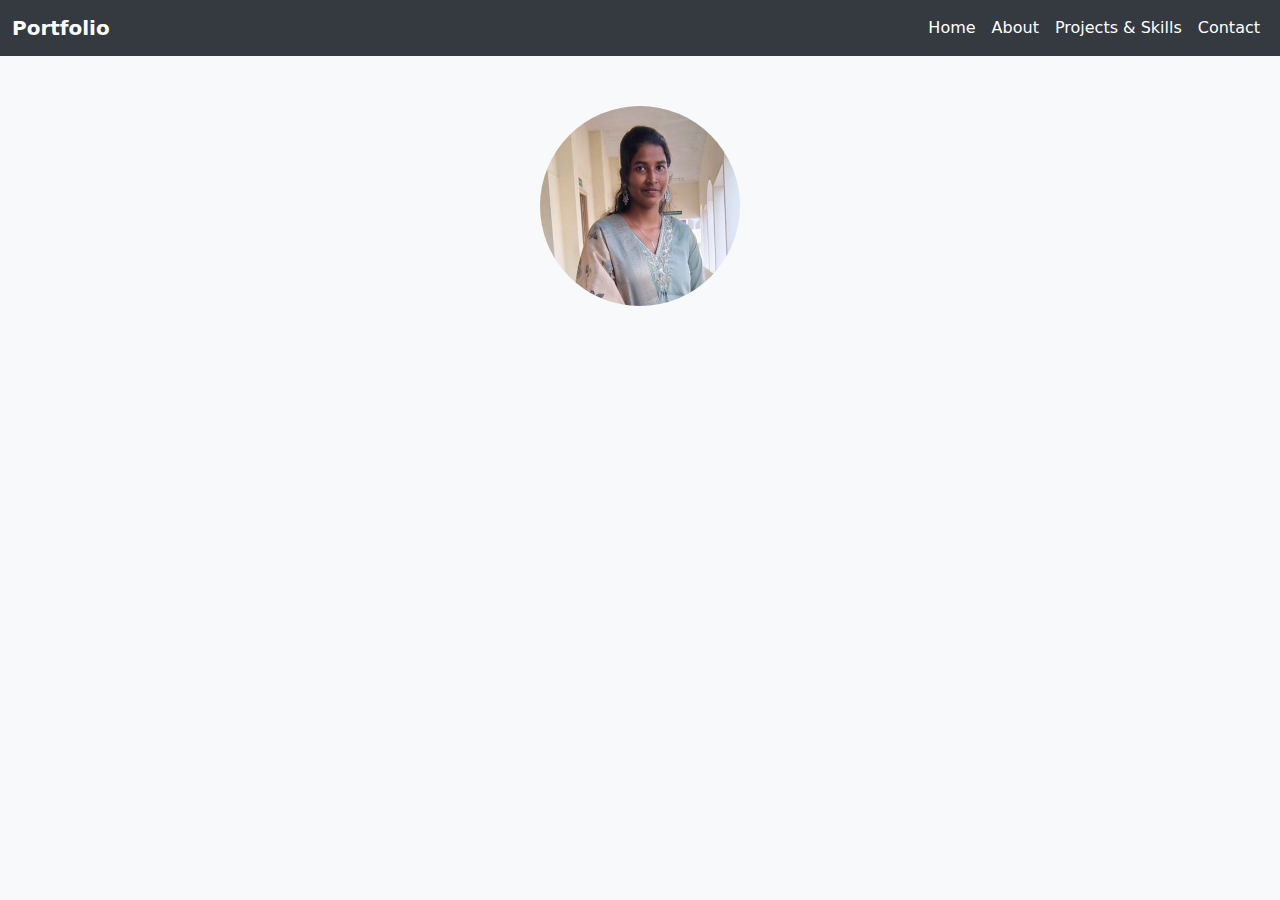
<file: index.html>
<!DOCTYPE html>
<html lang="en">
<head>
  <meta charset="UTF-8">
  <meta name="viewport" content="width=device-width, initial-scale=1.0">
  <title>Portfolio</title>
  <!-- Bootstrap CSS -->
  <link href="https://cdn.jsdelivr.net/npm/bootstrap@5.3.0/dist/css/bootstrap.min.css" rel="stylesheet">
  <style>
    /* Global Styles */
    body {
      background-color: #f8f9fa;
    }

    /* Navbar Animation */
    .navbar {
      background-color: #343a40;
      transition: background-color 0.5s ease;
    }
    .navbar-nav .nav-link {
      color: white;
      transition: color 0.3s ease-in-out;
    }
    .navbar-nav .nav-link:hover {
      color: #17a2b8;
    }

    /* About Section */
    .about-section {
      text-align: center;
      padding: 50px;
    }

    /* Profile Image Animation */
    .about-image {
      border-radius: 50%;
      transition: transform 0.3s ease-in-out;
    }
    .about-image:hover {
      transform: scale(1.1);
    }

    /* Centering the text container */
    .about-content {
      max-width: 600px;
      margin: 0 auto; /* Centers the div */
    }

    /* Fade-in Animation */
    .about-title, .about-content {
      opacity: 0;
      transform: translateY(20px);
      animation: fadeInUp 1s ease-out forwards;
    }

    @keyframes fadeInUp {
      from {
        opacity: 0;
        transform: translateY(20px);
      }
      to {
        opacity: 1;
        transform: translateY(0);
      }
    }

    /* Button Animation */
    .btn-primary {
      transition: background-color 0.3s, transform 0.2s ease-in-out;
    }
    .btn-primary:hover {
      background-color: #138496;
      transform: scale(1.05);
    }
  </style>
</head>
<body>

  <!-- Navigation Bar -->
  <nav class="navbar navbar-expand">
    <div class="container-fluid">
      <a class="navbar-brand text-white fw-bold" href="#">Portfolio</a>
      <div class="collapse navbar-collapse">
        <ul class="navbar-nav ms-auto">
          <li class="nav-item"><a href="#" class="nav-link">Home</a></li>
          <li class="nav-item"><a href="about.html" class="nav-link">About</a></li>
          <li class="nav-item"><a href="projects.html" class="nav-link">Projects & Skills</a></li>
         
          <li class="nav-item"><a href="contact.html" class="nav-link">Contact</a></li>
        </ul>
      </div>
    </div>
  </nav>

  <!-- About Section -->
  <section class="about-section" id="about">
    <div class="about-image-container">
      <img src="images/portfolio photo.jpeg" alt="Profile" class="about-image" width="200" height="200" />
    </div>
    <h2 class="about-title">Hi, I'm <span class="highlight-text">Sowmiya Kumaresan</span></h2>
   
    <div class="about-content text-center p-4 bg-white shadow rounded">
      <h4 class="text-primary">Passionate Data Scientist</h4>
      <p class="mt-3">Enthusiastic about extracting insights from data and developing intelligent solutions with Machine Learning, Deep Learning, and NLP to tackle real-world problems.  
        Explore my <a href="projects.html" class="fw-bold text-decoration-none text-primary">Projects</a>, 
        view my <a href="https://sowmiya-resume.tiiny.site/" class="fw-bold text-decoration-none text-primary">Resume</a>,
         <a href="https://dev.to/sowmiya_siva_b02c3773f9f5" class="fw-bold text-decoration-none text-primary">Blogs</a>,
         <a href="https://github.com/Ssowmiya25" class="fw-bold text-decoration-none text-primary">Github</a> 
        or contact me.
      </p>
      <p><strong>Email:</strong> <a href="mailto:sowmiyasiva559@gmail.com">sowmiyasiva559@gmail.com</a></p>
      <p>Bangalore, Karnataka, India</p>

      <a href="https://sowmiya-resume.tiiny.site/" class="btn btn-primary">Download Resume</a>
    </div>
  </section>

  <!-- Bootstrap JS -->
  <script src="https://cdn.jsdelivr.net/npm/bootstrap@5.3.0/dist/js/bootstrap.bundle.min.js"></script>

</body>
</html>
</file>
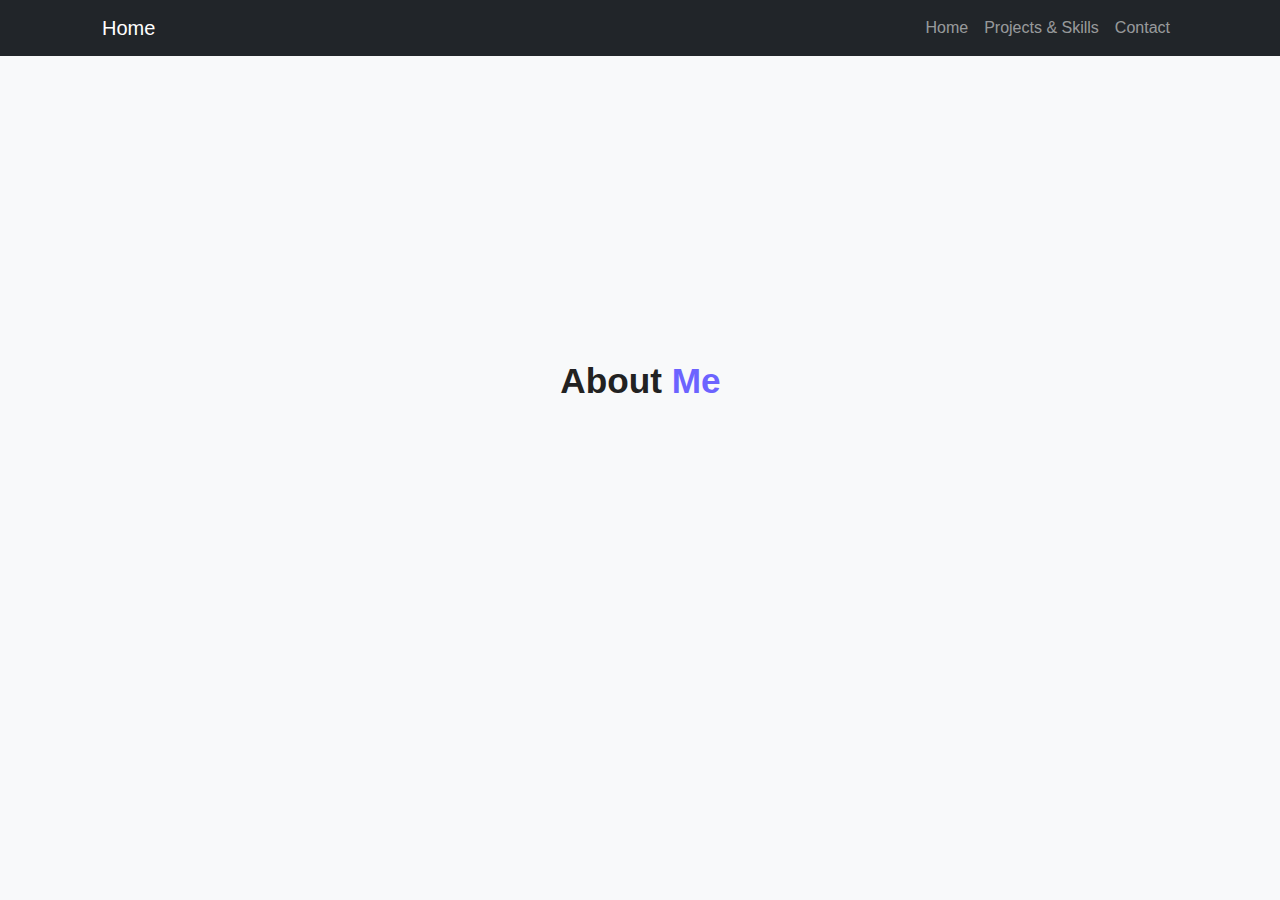
<file: about.html>
<!DOCTYPE html>
<html lang="en">
<head>
    <meta charset="UTF-8">
    <meta name="viewport" content="width=device-width, initial-scale=1">
    <title>About Me - Data Scientist</title>
    <link href="https://cdn.jsdelivr.net/npm/bootstrap@5.3.0/dist/css/bootstrap.min.css" rel="stylesheet">
    <style>
        /* General Styles */
        body {
            background-color: #f8f9fa;
            font-family: 'Poppins', sans-serif;
            height: 100vh;
            display: flex;
            flex-direction: column;
        }

        /* Navbar */
        .navbar {
            flex-shrink: 0;
        }

        /* About Section */
        .about-section {
            flex-grow: 1;
            display: flex;
            align-items: center;
            justify-content: center;
        }

        .container {
            max-width: 1100px;
        }

        /* Fade-in Animation */
        @keyframes fade-in {
            from {
                opacity: 0;
                transform: translateY(20px); /* Slight move from bottom */
            }
            to {
                opacity: 1;
                transform: translateY(0);
            }
        }

        /* Image Styling */
        .image-container {
            border: 3px dashed #6c63ff;
            border-radius: 15px;
            padding: 10px;
            display: inline-block;
            transition: transform 0.3s ease-in-out;
            opacity: 0; /* Initially hidden */
            animation: fade-in 1s ease-in-out forwards; /* Fade-in effect */
        }

        .image-container img {
            border-radius: 10px;
            transition: transform 0.3s ease-in-out;
            width: 100%;
        }

        .image-container:hover {
            transform: scale(1.05);
        }

        /* Text Styling */
        .about-title {
            font-size: 2.2rem;
            font-weight: bold;
            color: #222;
        }

        .about-title span {
            color: #6c63ff;
            transition: color 0.3s ease-in-out;
        }

        .about-text {
            font-size: 1.1rem;
            color: #555;
            line-height: 1.6;
            transition: transform 0.3s ease-in-out;
            opacity: 0; /* Initially hidden */
            animation: fade-in 1.2s ease-in-out forwards; /* Slightly delayed fade-in */
        }

        .about-text:hover {
            transform: translateX(10px);
        }

        /* Responsive Design */
        @media (max-width: 768px) {
            .container {
                text-align: center;
            }
            .image-container {
                margin-bottom: 20px;
            }
        }
    </style>
</head>
<body>
    <nav class="navbar navbar-expand-lg navbar-dark bg-dark">
        <div class="container">
            <a class="navbar-brand" href="index.html">Home</a>
            <button class="navbar-toggler" type="button" data-bs-toggle="collapse" data-bs-target="#navbarNav">
                <span class="navbar-toggler-icon"></span>
            </button>
            <div class="collapse navbar-collapse" id="navbarNav">
                <ul class="navbar-nav ms-auto">
                    <li class="nav-item"><a class="nav-link" href="index.html">Home</a></li>
                    <li class="nav-item"><a class="nav-link" href="projects.html">Projects & Skills</a></li>
                    
                    <li class="nav-item"><a class="nav-link" href="contact.html">Contact</a></li>
                </ul>
            </div>
        </div>
    </nav>

    <section class="about-section">
        <div class="container">
            <div class="row align-items-center">
                <!-- Image Section -->
                <div class="col-md-5">
                    <div class="image-container">
                        <img src="./images/digital-photo.webp" alt="Profile Image" class="img-fluid">
                    </div>
                </div>

                <!-- Text Section -->
                <div class="col-md-7">
                    <h2 class="about-title"><b>About</b> <span>Me</span></h2>
                    <p class="about-text">
                        I am a <strong>versatile data scientist</strong> with a passion for uncovering insights and building intelligent solutions. 
                        With <strong>six months of hands-on experience</strong> in <strong>machine learning, deep learning, and NLP</strong>, I excel in developing 
                        data-driven models and deploying AI solutions. My journey as a self-taught data enthusiast has been filled with challenges, 
                        but it has also honed my ability to work end-to-end on data science projects, from data preprocessing to model deployment.
                    </p>
                </div>
            </div>
        </div>
    </section>

    <script src="https://cdn.jsdelivr.net/npm/bootstrap@5.3.0/dist/js/bootstrap.bundle.min.js"></script>
</body>
</html>
</file>
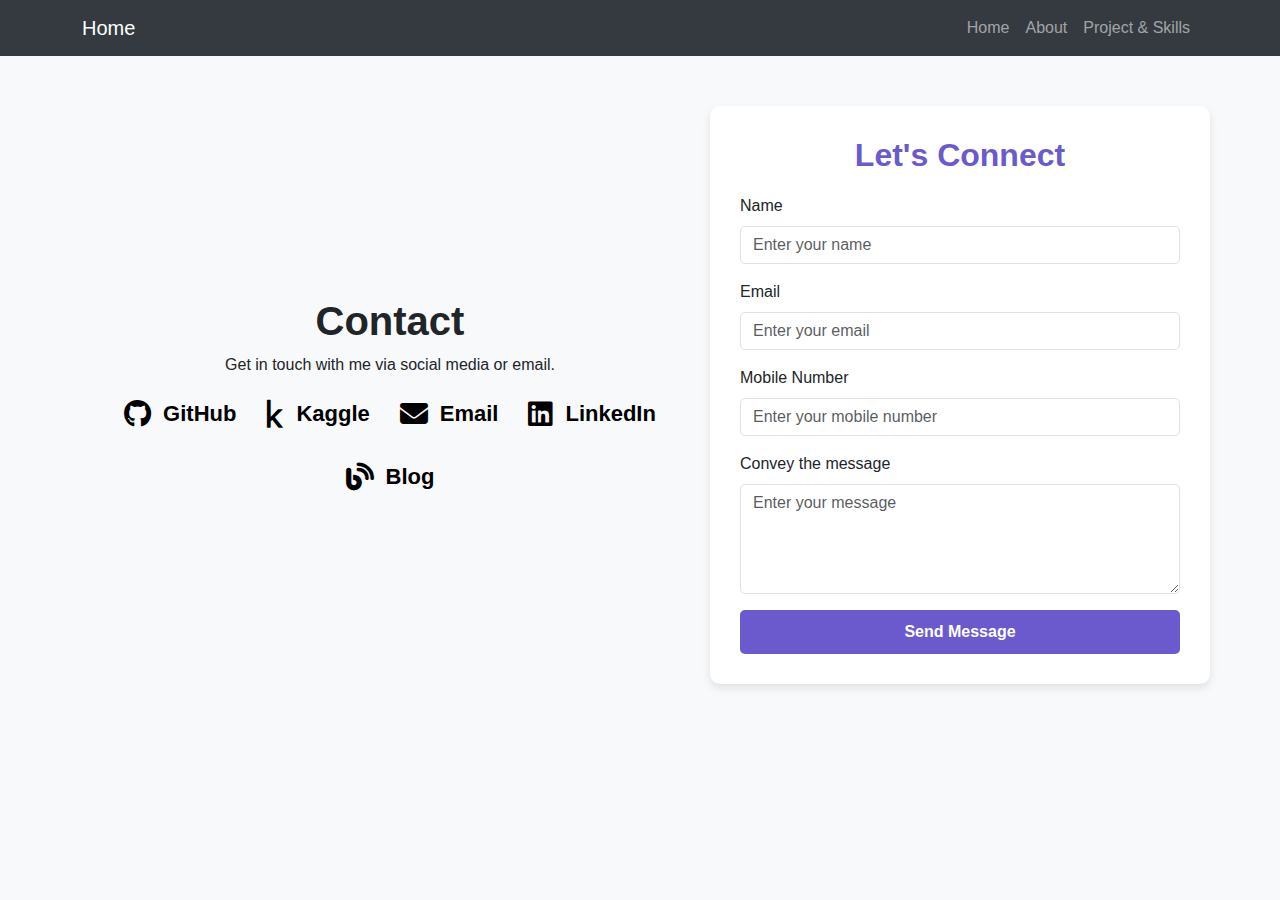
<file: contact.html>
<!DOCTYPE html>
<html lang="en">
<head>
  <meta charset="UTF-8" />
  <meta name="viewport" content="width=device-width, initial-scale=1">
  <title>Contact</title>
  <!-- Bootstrap CSS -->
  <link href="https://cdn.jsdelivr.net/npm/bootstrap@5.3.0/dist/css/bootstrap.min.css" rel="stylesheet">
  <!-- Font Awesome Icons -->
  <link rel="stylesheet" href="https://cdnjs.cloudflare.com/ajax/libs/font-awesome/6.4.2/css/all.min.css">
  
  <style>
    body {
      font-family: Arial, sans-serif;
      background-color: #f8f9fa;
    }
    /* Sticky Navbar */
    .navbar {
      position: sticky;
      top: 0;
      z-index: 1000;
      width: 100%;
      background-color: #343a40;
    }
    /* Contact Section */
    .contact-container {
      display: flex;
      flex-wrap: wrap;
      justify-content: center;
      align-items: center;
      padding: 50px 0;
    }
    .contact-info {
      flex: 1;
      padding: 30px;
      text-align: center;
    }
    .contact-info h2 {
      font-weight: bold;
      font-size: 40px;
    }
    .contact-icons {
      display: flex;
      justify-content: center;
      gap: 30px;
      margin-top: 20px;
      flex-wrap: wrap;
    }
    .contact-icons a {
      display: flex;
      align-items: center;
      gap: 12px;
      font-size: 22px;
      text-decoration: none;
      color: #000;
      font-weight: bold;
      transition: color 0.3s ease-in-out;
    }
    .contact-icons a i {
      font-size: 28px;
      transition: transform 0.3s ease-in-out;
    }
    .contact-icons a:hover {
      color: #6a5acd;
    }
    .contact-icons a:hover i {
      transform: scale(1.2);
    }
    /* Contact Form */
    .contact-form {
      flex: 1;
      padding: 30px;
      background-color: white;
      border-radius: 10px;
      box-shadow: 0 4px 8px rgba(0, 0, 0, 0.1);
      max-width: 500px;
      margin: auto;
    }
    .contact-form h2 {
      color: #6a5acd;
      font-weight: bold;
      text-align: center;
      margin-bottom: 20px;
    }
    .form-control {
      border-radius: 5px;
    }
    .btn-custom {
      background-color: #6a5acd;
      color: white;
      font-weight: bold;
      border-radius: 5px;
      width: 100%;
      padding: 10px;
      border: none;
      transition: background-color 0.3s;
    }
    .btn-custom:hover {
      background-color: #5a4dbc;
    }

    /* Mobile Adjustments */
    @media (max-width: 576px) {
      .contact-container {
        flex-direction: column;
        padding: 30px 0;
      }
      .contact-info, .contact-form {
        flex: 1 0 100%;
        padding: 15px;
      }
      .contact-info h2 {
        font-size: 32px;
      }
      .contact-icons a {
        font-size: 20px;
      }
    }
  </style>
</head>
<body>

  <!-- Navbar -->
  <nav class="navbar navbar-expand-lg navbar-dark">
    <div class="container">
      <a class="navbar-brand" href="index.html">Home</a>
      <button class="navbar-toggler" type="button" data-bs-toggle="collapse" data-bs-target="#navbarNav">
        <span class="navbar-toggler-icon"></span>
      </button>
      <div class="collapse navbar-collapse justify-content-end" id="navbarNav">
        <ul class="navbar-nav">
          <li class="nav-item"><a class="nav-link" href="index.html">Home</a></li>
          <li class="nav-item"><a class="nav-link" href="about.html">About</a></li>
          <li class="nav-item"><a class="nav-link" href="projects.html">Project & Skills</a></li>
        </ul>
      </div>
    </div>
  </nav>

  <!-- Contact Section -->
  <div class="container contact-container">
    <!-- Left Side: Contact Info -->
    <div class="contact-info">
      <h2>Contact</h2>
      <p>Get in touch with me via social media or email.</p>
      <div class="contact-icons">
        <a href="https://github.com/Ssowmiya25" target="_blank"><i class="fa-brands fa-github"></i> GitHub</a>
        <a href="https://www.kaggle.com/sowmiyakumaresan25" target="_blank"><i class="fa-brands fa-kaggle"></i> Kaggle</a>
        <a href="mailto:sowmiyasiva559@gmail.com"><i class="fa-solid fa-envelope"></i> Email</a>
        <a href="https://www.linkedin.com/in/sowmiyak25/" target="_blank"><i class="fa-brands fa-linkedin"></i> LinkedIn</a>
        <a href="https://dev.to/sowmiya_siva_b02c3773f9f5" target="_blank"><i class="fa-solid fa-blog"></i> Blog</a>
      </div>
    </div>

    <!-- Right Side: Contact Form -->
    <div class="contact-form">
      <h2>Let's Connect</h2>
      <form>
        <div class="mb-3">
          <label class="form-label">Name</label>
          <input type="text" class="form-control" placeholder="Enter your name">
        </div>
        <div class="mb-3">
          <label class="form-label">Email</label>
          <input type="email" class="form-control" placeholder="Enter your email">
        </div>
        <div class="mb-3">
          <label class="form-label">Mobile Number</label>
          <input type="text" class="form-control" placeholder="Enter your mobile number">
        </div>
        <div class="mb-3">
          <label class="form-label">Convey the message</label>
          <textarea class="form-control" rows="4" placeholder="Enter your message"></textarea>
        </div>
        <button type="submit" class="btn btn-custom">Send Message</button>
      </form>
    </div>
  </div>

  <!-- Bootstrap JS -->
  <script src="https://cdn.jsdelivr.net/npm/bootstrap@5.3.0/dist/js/bootstrap.bundle.min.js"></script>
  
</body>
</html>
</file>
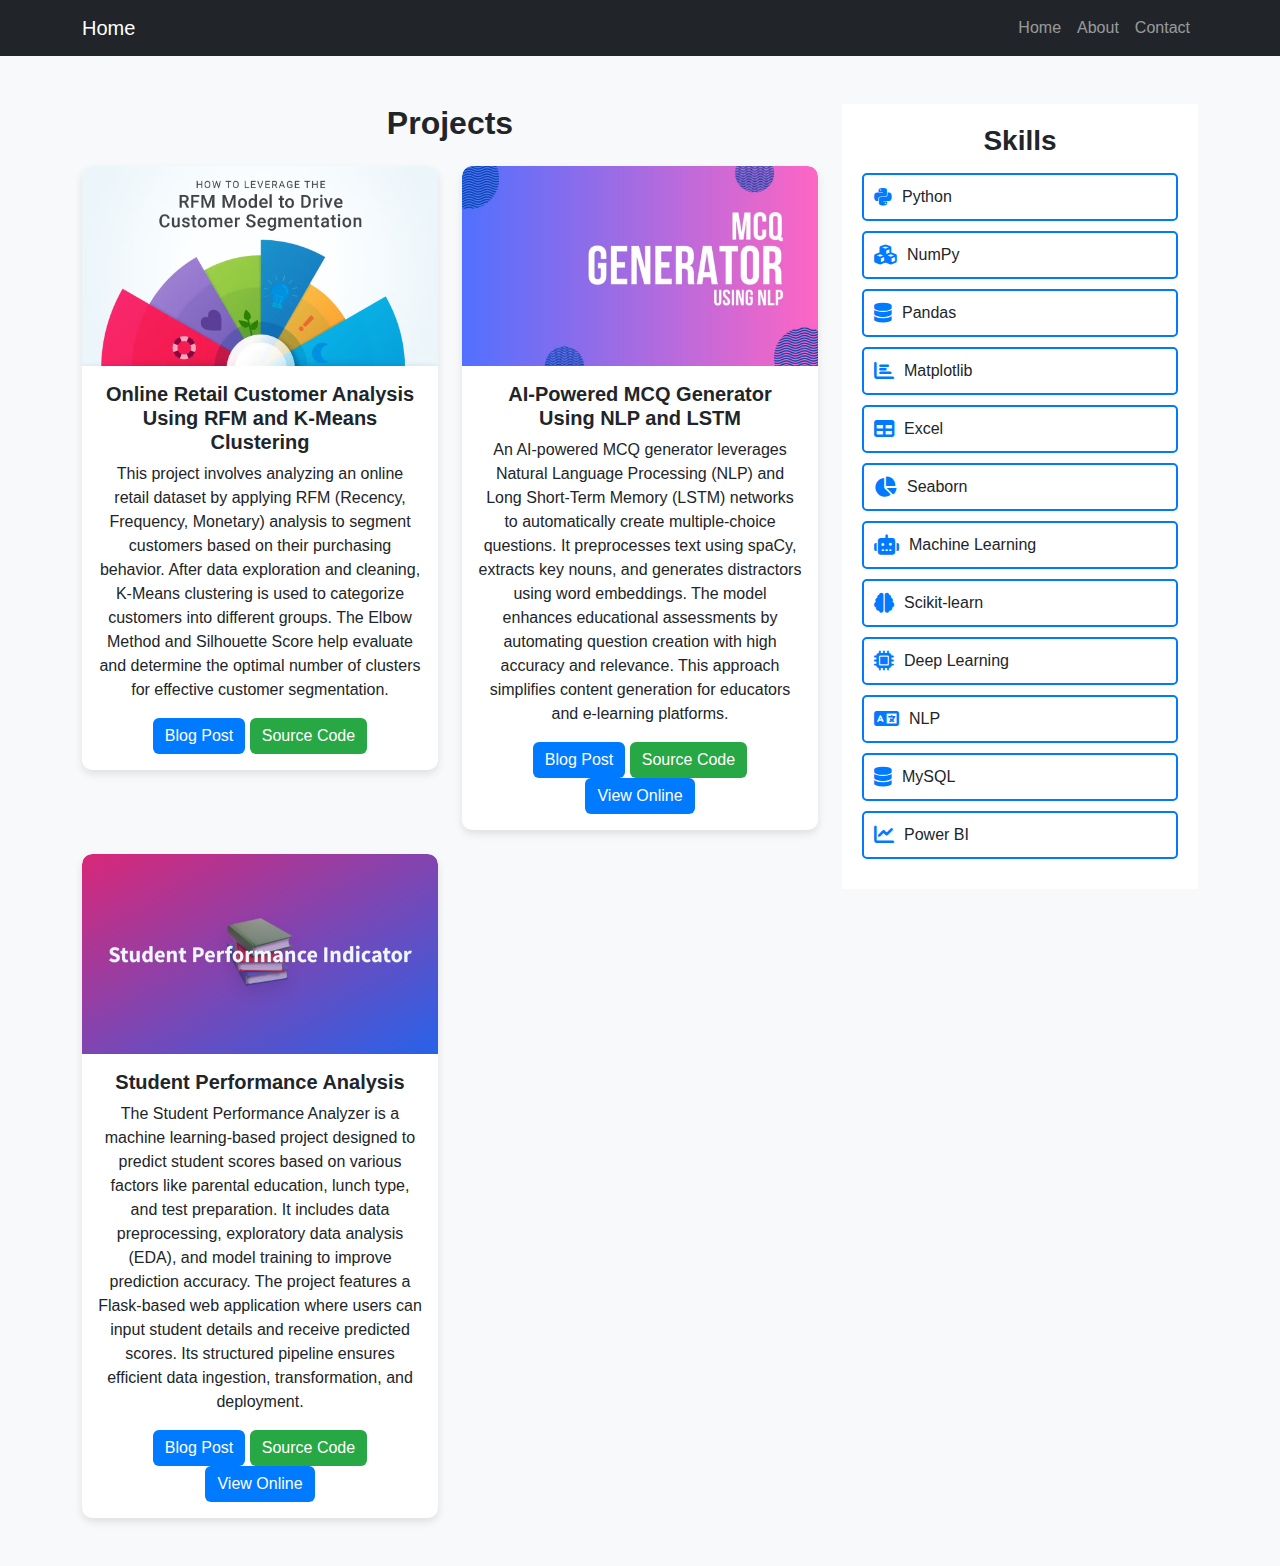
<file: projects.html>
<!DOCTYPE html>
<html lang="en">
<head>
    <meta charset="UTF-8">
    <meta name="viewport" content="width=device-width, initial-scale=1">
    <title>Projects</title>
    <!-- Bootstrap CSS & FontAwesome for Icons -->
    <link href="https://cdn.jsdelivr.net/npm/bootstrap@5.3.0/dist/css/bootstrap.min.css" rel="stylesheet">
    <link rel="stylesheet" href="https://cdnjs.cloudflare.com/ajax/libs/font-awesome/6.4.2/css/all.min.css">
    <style>
        body {
            font-family: Arial, sans-serif;
            background-color: #f8f9fa;
        }
        .project-card {
            border: none;
            box-shadow: 0 4px 8px rgba(0, 0, 0, 0.1);
            transition: transform 0.3s ease-in-out, box-shadow 0.3s ease-in-out;
            border-radius: 10px;
            overflow: hidden;
        }
        .project-card:hover {
            transform: translateY(-5px);
            box-shadow: 0 6px 15px rgba(0, 0, 0, 0.2);
        }
        .project-card img {
            border-radius: 10px 10px 0 0;
            height: 200px;
            object-fit: cover;
        }
        .btn-blog {
            background-color: #007bff;
            color: white;
            border: none;
        }
        .btn-blog:hover {
            background-color: #0056b3;
        }
        .btn-source {
            background-color: #28a745;
            color: white;
            border: none;
        }
        .btn-source:hover {
            background-color: #1e7e34;
        }

        /* Skills Section */
        .skills-section {
            padding: 20px;
            text-align: center;
            position: sticky;
            top: 20px;
            background-color: white;
        }
        .skills-section h3 {
            margin-bottom: 15px;
        }
        .skills-list {
            list-style: none;
            padding: 0;
            margin: 0;
        }
        .skills-list li {
            font-size: 16px;
            padding: 10px;
            display: flex;
            align-items: center;
            justify-content: left; /* Align items to the left */
            border: 2px solid #007bff;
            border-radius: 5px;
            margin-bottom: 10px;
            transition: background 0.3s ease-in-out, transform 0.2s;
        }
        .skills-list li i {
            font-size: 20px;
            margin-right: 10px;
            color: #007bff;
        }
        .skills-list li:hover {
            background: #007bff;
            color: white;
            transform: scale(1.05);
        }
        .skills-list li:hover i {
            color: white;
        }
        .navbar {
    position: sticky;
    top: 0;
    z-index: 1000;
    width: 100%;
}
.skills-section {
    position: sticky;
    top: 100px; /* Adjust based on navbar height */
}

    </style>
</head>
<body>
    <nav class="navbar navbar-expand-lg navbar-dark bg-dark">
        <div class="container">
            <a class="navbar-brand" href="index.html">Home</a>
            <button class="navbar-toggler" type="button" data-bs-toggle="collapse" data-bs-target="#navbarNav">
                <span class="navbar-toggler-icon"></span>
            </button>
            <div class="collapse navbar-collapse justify-content-end" id="navbarNav"> 
                <ul class="navbar-nav">
                    <li class="nav-item"><a class="nav-link" href="index.html">Home</a></li>
                    <li class="nav-item"><a class="nav-link" href="about.html">About</a></li>
                    <li class="nav-item"><a class="nav-link" href="contact.html">Contact</a></li>
                </ul>
            </div>
        </div>
    </nav>

<section class="py-5">
    <div class="container">
        <div class="row">
            <!-- Projects Section (70%) -->
            <div class="col-md-8">
                <h2 class="text-center fw-bold mb-4">Projects</h2>
                <div class="row g-4">
                    <!-- Project 1 -->
                    <div class="col-md-6">
                        <div class="card project-card text-center">
                            <img src="./images/clustering-project.png" class="card-img-top" alt="Project 1">
                            <div class="card-body">
                                <h5 class="fw-bold">Online Retail Customer Analysis Using RFM and K-Means Clustering</h5>
                                <p>This project involves analyzing an online retail dataset by applying RFM (Recency, Frequency, Monetary) analysis to segment customers based on their purchasing behavior. After data exploration and cleaning, K-Means clustering is used to categorize customers into different groups. The Elbow Method and Silhouette Score help evaluate and determine the optimal number of clusters for effective customer segmentation.</p>
                                <a href="https://dev.to/sowmiya_siva_b02c3773f9f5/customer-segmentation-using-rfm-analysis-in-online-retail-2fp3" class="btn btn-blog">Blog Post</a>
                                <a href="https://github.com/Ssowmiya25/online-retail-data-clustering-using-RFM-analysis" class="btn btn-source">Source Code</a>
                            </div>
                        </div>
                    </div>

                    <!-- Project 2 -->
                    <div class="col-md-6">
                        <div class="card project-card text-center">
                            <img src="images/mcq.png" class="card-img-top" alt="Project 2">
                            <div class="card-body">
                                <h5 class="fw-bold">AI-Powered MCQ Generator Using NLP and LSTM</h5>
                                <p>An AI-powered MCQ generator leverages Natural Language Processing (NLP) and Long Short-Term Memory (LSTM) networks to automatically create multiple-choice questions. It preprocesses text using spaCy, extracts key nouns, and generates distractors using word embeddings. The model enhances educational assessments by automating question creation with high accuracy and relevance. This approach simplifies content generation for educators and e-learning platforms.
                                </p>
                                <a href="https://dev.to/sowmiya_siva_b02c3773f9f5/ai-powered-mcq-generator-using-nlp-and-lstm-1h63" class="btn btn-blog">Blog Post</a>
                                <a href="https://github.com/Ssowmiya25/mcqs-generator" class="btn btn-source">Source Code</a>
                                <a href="#" class="btn btn-blog">View Online</a>
                            </div>
                        </div>
                    </div>

                    <!-- Project 3 -->
                    <div class="col-md-6">
                        <div class="card project-card text-center">
                            <img src="images/Student.png" class="card-img-top" alt="Project 3">
                            <div class="card-body">
                                <h5 class="fw-bold">Student Performance Analysis</h5>
                                <p>The Student Performance Analyzer is a machine learning-based project designed to predict student scores based on various factors like parental education, lunch type, and test preparation. It includes data preprocessing, exploratory data analysis (EDA), and model training to improve prediction accuracy. The project features a Flask-based web application where users can input student details and receive predicted scores. Its structured pipeline ensures efficient data ingestion, transformation, and deployment.
                                </p>
                                <a href="https://dev.to/sowmiya_siva_b02c3773f9f5/student-performance-analysis-226" class="btn btn-blog">Blog Post</a>
                                <a href="https://github.com/Ssowmiya25/STUDENT-PERFORMANCE-PREDICTION-USING-REGRESSION-TECHNIQUE---ML---PROJECT-" class="btn btn-source">Source Code</a>
                                <a href="#" class="btn btn-blog">View Online</a>
                            </div>
                        </div>
                    </div>
                    <!-- Project 3 -->
                   
                    <!-- Project 3 -->
                    
                    <!-- Project 3 -->
                    
                    <!-- Project 3 -->
                    
                    <!-- Project 3 -->
                    
                </div>
            </div>

            <!-- Skills Section (30%) -->
            <div class="col-md-4">
                <div class="skills-section">
                    <h3 class="fw-bold">Skills</h3>
                    <ul class="skills-list">
                        <li><i class="fab fa-python"></i> Python</li>
                        <li><i class="fas fa-cubes"></i> NumPy</li>
                        <li><i class="fas fa-database"></i> Pandas</li>
                        <li><i class="fas fa-chart-bar"></i> Matplotlib</li>
                        <li><i class="fas fa-table"></i> Excel</li>
                        <li><i class="fas fa-chart-pie"></i> Seaborn</li>
                        <li><i class="fas fa-robot"></i> Machine Learning</li>
                        <li><i class="fas fa-brain"></i> Scikit-learn</li>
                        <li><i class="fas fa-microchip"></i> Deep Learning</li>
                        <li><i class="fas fa-language"></i> NLP</li>
                        <li><i class="fas fa-database"></i> MySQL</li>
                        <li><i class="fas fa-chart-line"></i> Power BI</li>
                    </ul>
                </div>
            </div>
        </div>
    </div>
</section>

<!-- Bootstrap JS -->
<script src="https://cdn.jsdelivr.net/npm/bootstrap@5.3.0/dist/js/bootstrap.bundle.min.js"></script>
</body>
</html>
</file>
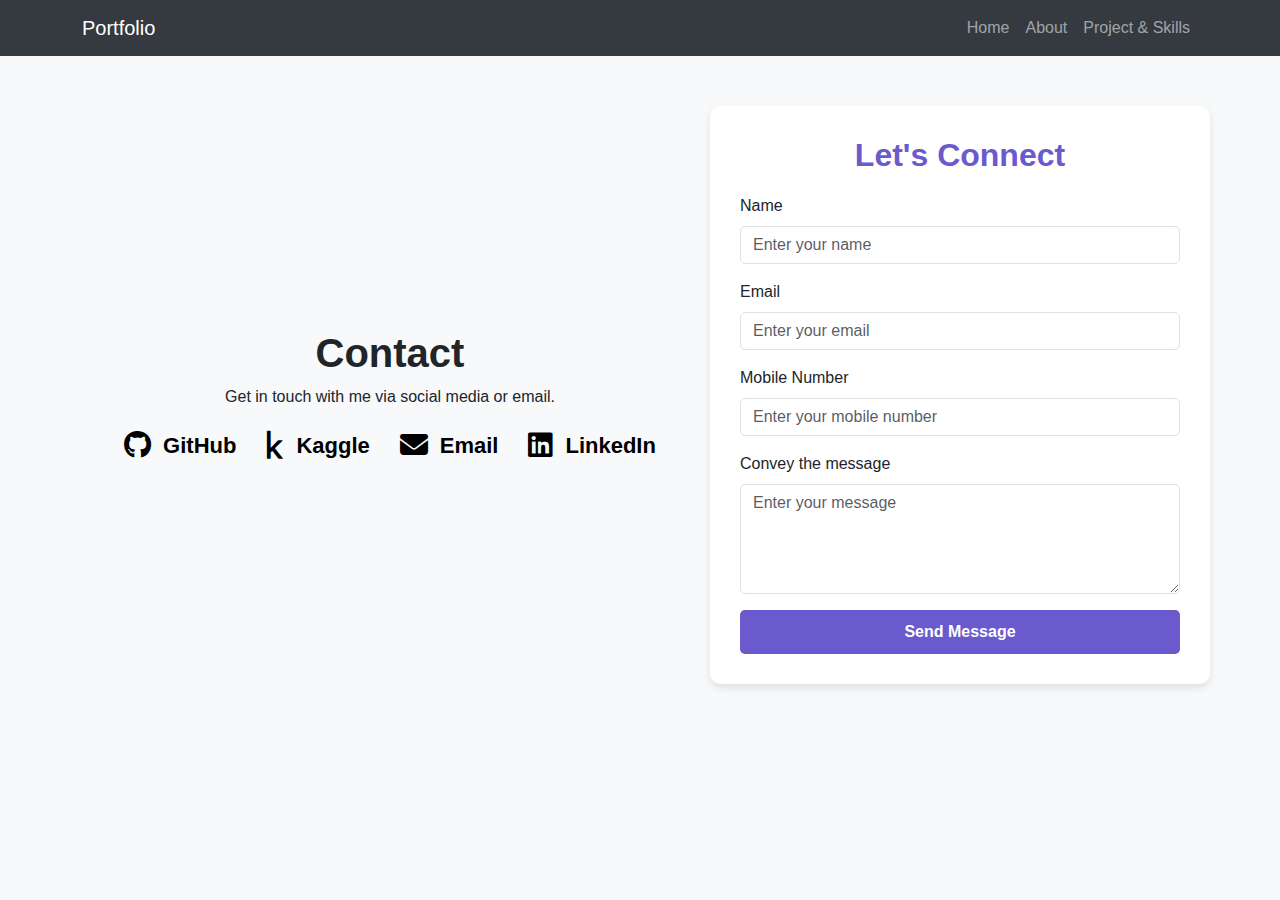
<file: templates/contact.html>
<!DOCTYPE html>
<html lang="en">
<head>
  <meta charset="UTF-8" />
  <meta name="viewport" content="width=device-width, initial-scale=1">
  <title>Contact</title>
  <!-- Bootstrap CSS -->
  <link href="https://cdn.jsdelivr.net/npm/bootstrap@5.3.0/dist/css/bootstrap.min.css" rel="stylesheet">
  <!-- Font Awesome Icons -->
  <link rel="stylesheet" href="https://cdnjs.cloudflare.com/ajax/libs/font-awesome/6.4.2/css/all.min.css">
  
  <style>
    body {
      font-family: Arial, sans-serif;
      background-color: #f8f9fa;
    }
    /* Sticky Navbar */
    .navbar {
      position: sticky;
      top: 0;
      z-index: 1000;
      width: 100%;
      background-color: #343a40;
    }
    /* Contact Section */
    .contact-container {
      display: flex;
      flex-wrap: wrap;
      justify-content: center;
      align-items: center;
      padding: 50px 0;
    }
    .contact-info {
      flex: 1;
      padding: 30px;
      text-align: center;
    }
    .contact-info h2 {
      font-weight: bold;
      font-size: 40px;
    }
    .contact-icons {
      display: flex;
      justify-content: center;
      gap: 30px;
      margin-top: 20px;
      flex-wrap: wrap;
    }
    .contact-icons a {
      display: flex;
      align-items: center;
      gap: 12px;
      font-size: 22px;
      text-decoration: none;
      color: #000;
      font-weight: bold;
      transition: color 0.3s ease-in-out;
    }
    .contact-icons a i {
      font-size: 28px;
      transition: transform 0.3s ease-in-out;
    }
    .contact-icons a:hover {
      color: #6a5acd;
    }
    .contact-icons a:hover i {
      transform: scale(1.2);
    }
    /* Contact Form */
    .contact-form {
      flex: 1;
      padding: 30px;
      background-color: white;
      border-radius: 10px;
      box-shadow: 0 4px 8px rgba(0, 0, 0, 0.1);
      max-width: 500px;
      margin: auto;
    }
    .contact-form h2 {
      color: #6a5acd;
      font-weight: bold;
      text-align: center;
      margin-bottom: 20px;
    }
    .form-control {
      border-radius: 5px;
    }
    .btn-custom {
      background-color: #6a5acd;
      color: white;
      font-weight: bold;
      border-radius: 5px;
      width: 100%;
      padding: 10px;
      border: none;
      transition: background-color 0.3s;
    }
    .btn-custom:hover {
      background-color: #5a4dbc;
    }

    /* Mobile Adjustments */
    @media (max-width: 576px) {
      .contact-container {
        flex-direction: column;
        padding: 30px 0;
      }
      .contact-info, .contact-form {
        flex: 1 0 100%;
        padding: 15px;
      }
      .contact-info h2 {
        font-size: 32px;
      }
      .contact-icons a {
        font-size: 20px;
      }
    }
  </style>
</head>
<body>

  <!-- Navbar -->
  <nav class="navbar navbar-expand-lg navbar-dark">
    <div class="container">
      <a class="navbar-brand" href="index.html">Portfolio</a>
      <button class="navbar-toggler" type="button" data-bs-toggle="collapse" data-bs-target="#navbarNav">
        <span class="navbar-toggler-icon"></span>
      </button>
      <div class="collapse navbar-collapse justify-content-end" id="navbarNav">
        <ul class="navbar-nav">
          <li class="nav-item"><a class="nav-link" href="index.html">Home</a></li>
          <li class="nav-item"><a class="nav-link" href="about.html">About</a></li>
          <li class="nav-item"><a class="nav-link" href="projects.html">Project & Skills</a></li>
        </ul>
      </div>
    </div>
  </nav>

  <!-- Contact Section -->
  <div class="container contact-container">
    <!-- Left Side: Contact Info -->
    <div class="contact-info">
      <h2>Contact</h2>
      <p>Get in touch with me via social media or email.</p>
      <div class="contact-icons">
        <a href="https://github.com" target="_blank"><i class="fa-brands fa-github"></i> GitHub</a>
        <a href="https://www.kaggle.com/" target="_blank"><i class="fa-brands fa-kaggle"></i> Kaggle</a>
        <a href="mailto:your-email@example.com"><i class="fa-solid fa-envelope"></i> Email</a>
        <a href="https://www.linkedin.com/" target="_blank"><i class="fa-brands fa-linkedin"></i> LinkedIn</a>
      </div>
    </div>

    <!-- Right Side: Contact Form -->
    <div class="contact-form">
      <h2>Let's Connect</h2>
      <form>
        <div class="mb-3">
          <label class="form-label">Name</label>
          <input type="text" class="form-control" placeholder="Enter your name">
        </div>
        <div class="mb-3">
          <label class="form-label">Email</label>
          <input type="email" class="form-control" placeholder="Enter your email">
        </div>
        <div class="mb-3">
          <label class="form-label">Mobile Number</label>
          <input type="text" class="form-control" placeholder="Enter your mobile number">
        </div>
        <div class="mb-3">
          <label class="form-label">Convey the message</label>
          <textarea class="form-control" rows="4" placeholder="Enter your message"></textarea>
        </div>
        <button type="submit" class="btn btn-custom">Send Message</button>
      </form>
    </div>
  </div>

  <!-- Bootstrap JS -->
  <script src="https://cdn.jsdelivr.net/npm/bootstrap@5.3.0/dist/js/bootstrap.bundle.min.js"></script>
  
</body>
</html>
</file>
